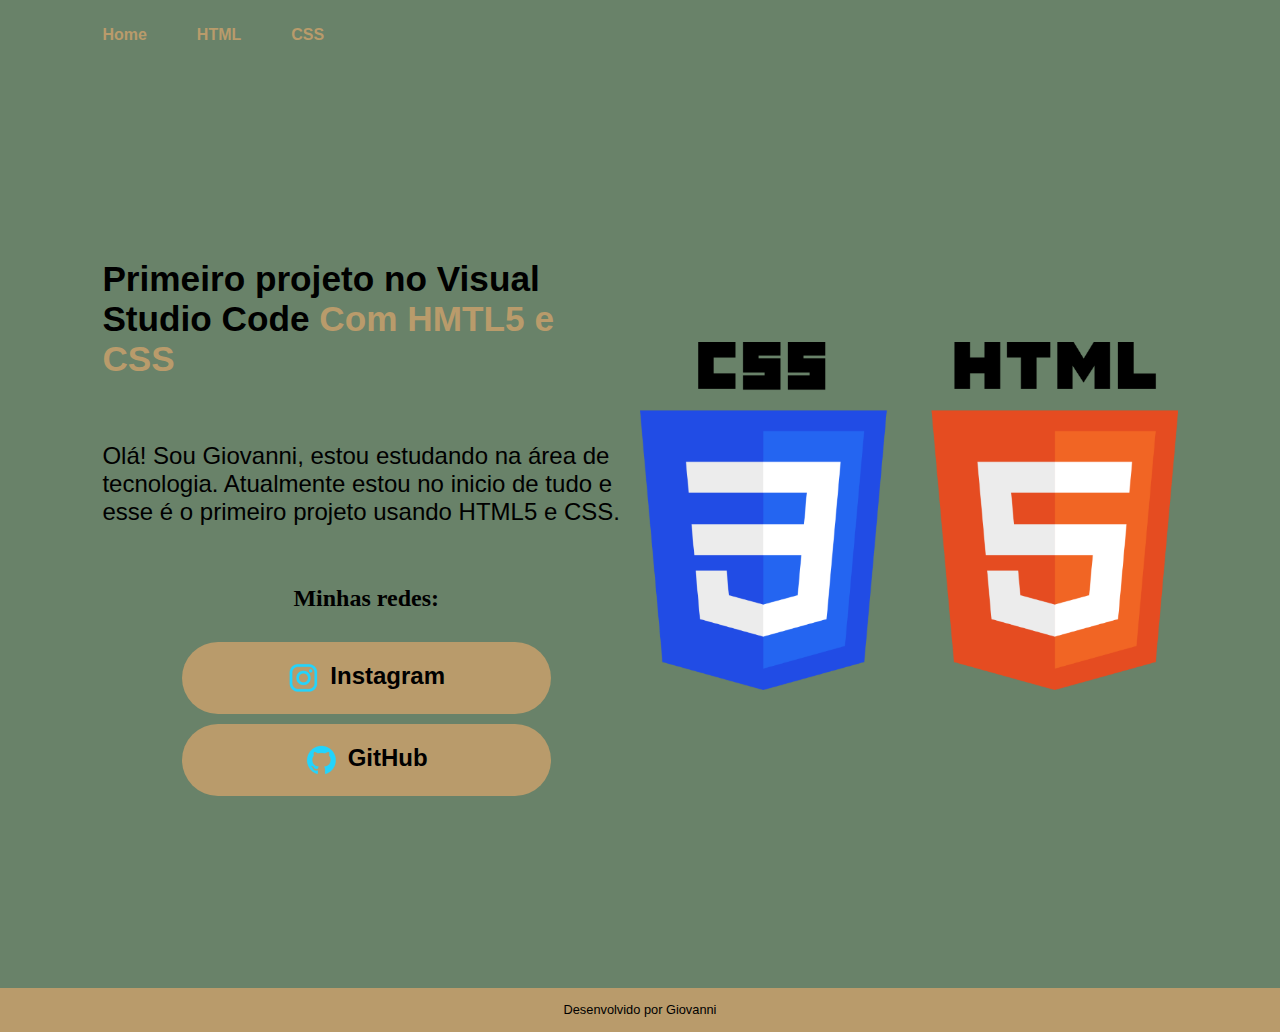
<file: index.html>
<!DOCTYPE html>
<html lang="pt-br">

<head>
    <meta charset="UTF-8">
    <meta http-equiv="X-UA-Compatible" content="IE=edge">
    <meta name="viewport" content="width=device-width, initial-scale=1.0">
    <title>Home </title>
    <link rel="stylesheet" href="./styles/style.css">
</head>

<body>
    <header class="cabecalho">
        <nav class="cabecalho__menu">
            <a class="cabecalho__menu__link" href="index.html">Home</a>
            <a class="cabecalho__menu__link" href="about_html.html">HTML</a>
            <a class="cabecalho__menu__link" href="about_CSS.html">CSS</a>
        </nav>
    </header>
    <main class="apresentaçao">
        <section class="apresentaçao__conteudo">
            <h1 class="apresentaçao__conteudo__titulo">Primeiro projeto no Visual Studio Code <strong class="aaa">Com
                    HMTL5 e CSS</strong></h1>
            <p class="apresentaçao__conteudo__texto">Olá! Sou Giovanni, estou estudando na área de tecnologia.
                Atualmente estou no inicio de tudo e esse é o primeiro projeto usando HTML5 e CSS. </p>
            <div class="apresentaçao__links">
                <h2 class="apresentaçao__links__titulo">Minhas redes:</h2>
                <a class="apresentaçao__links__link"
                    href="https://instagram.com/giovanni_nasciment0?igshid=ZDdkNTZiNTM=">
                    <img src="./assets/instagram.png">
                    Instagram
                </a>
                <a class="apresentaçao__links__link" href="https://github.com/GiovanniNMS">
                    <img src="./assets/github.png">
                    GitHub</a>
            </div>
        </section>
        <img class="logo__imagem__index" src="./assets/logohtmlecss.png" alt="HTML logo">
    </main>
    <footer class="rodape">
        <p>Desenvolvido por Giovanni</p>
    </footer>
</body>

</html>
</file>
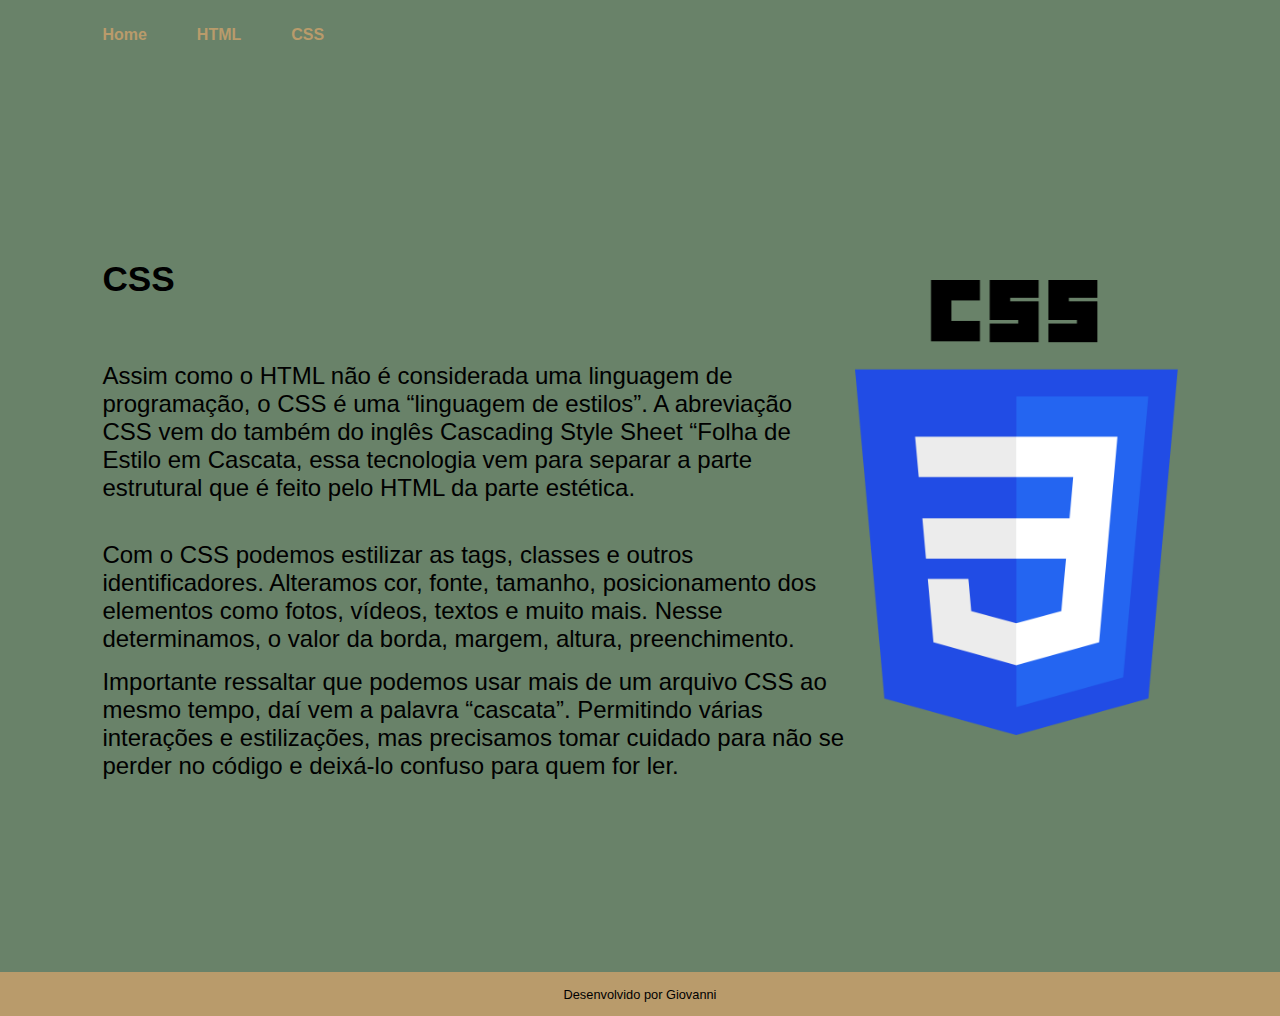
<file: about_CSS.html>
<!DOCTYPE html>
<html lang="pt-br">
<head>
    <meta charset="UTF-8">
    <meta http-equiv="X-UA-Compatible" content="IE=edge">
    <meta name="viewport" content="width=device-width, initial-scale=1.0">
    <title>CSS</title>
    <link rel="stylesheet" href="./styles/style.css">
</head>
<body>
    <header class="cabecalho">
        <nav class="cabecalho__menu">
            <a class="cabecalho__menu__link" href="index.html">Home</a>
            <a class="cabecalho__menu__link" href="about_html.html">HTML</a>
            <a class="cabecalho__menu__link" href="about_CSS.html">CSS</a>
        </nav>
    </header>
    <main class="apresentaçao">
        <section class="apresentaçao__conteudo">
            <h1 class="apresentaçao__conteudo__titulo">CSS</h1>
            <p class="apresentaçao__conteudo__texto">Assim como o HTML não é considerada uma linguagem de programação, o CSS é uma “linguagem de estilos”.  A abreviação CSS vem do também do inglês Cascading Style Sheet “Folha de Estilo em Cascata, essa tecnologia vem para separar a parte estrutural que é feito pelo HTML da parte estética. </p> 
            <p2 class="apresentaçao__conteudo__texto">Com o CSS podemos estilizar as tags, classes e outros identificadores. Alteramos cor, fonte, tamanho, posicionamento dos elementos como fotos, vídeos, textos e muito mais. Nesse determinamos, o valor da borda, margem, altura, preenchimento. </p2>            
            <p3 class="apresentaçao__conteudo__texto">Importante ressaltar que podemos usar mais de um arquivo CSS ao mesmo tempo, daí vem a palavra “cascata”. Permitindo várias interações e estilizações, mas precisamos tomar cuidado para não se perder no código e deixá-lo confuso para quem for ler. </p3>
        </section>
        <img class= "logo__imagem__CSS" src = "assets/logocss.jpg" alt="Logo HTML5">
    </main>
    <footer class="rodape">
        <p>Desenvolvido por Giovanni</p>
    </footer>
</body>
</html>
</file>
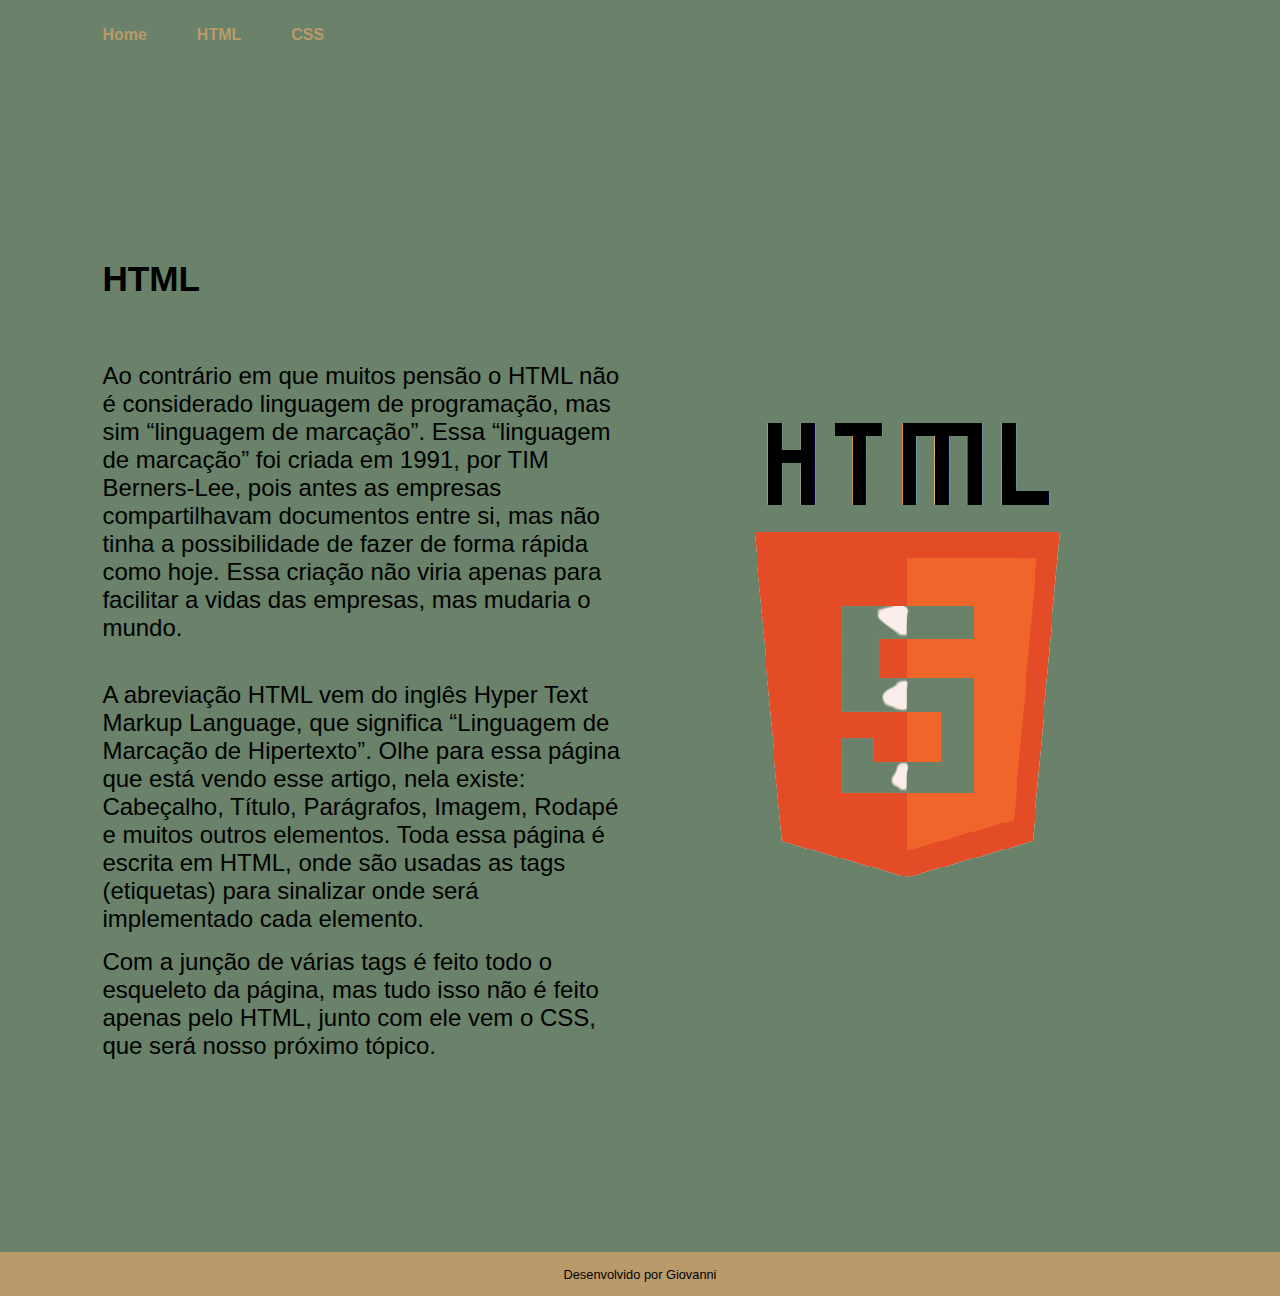
<file: about_html.html>
<!DOCTYPE html>
<html lang="pt-br">
<head>
    <meta charset="UTF-8">
    <meta http-equiv="X-UA-Compatible" content="IE=edge">
    <meta name="viewport" content="width=device-width, initial-scale=1.0">
    <title>HTML</title>
    <link rel="stylesheet" href="./styles/style.css">
</head>
<body>
    <header class="cabecalho">
        <nav class="cabecalho__menu">
            <a class="cabecalho__menu__link" href="index.html">Home</a>
            <a class="cabecalho__menu__link" href="about_html.html">HTML</a>
            <a class="cabecalho__menu__link" href="about_CSS.html">CSS</a>
        </nav>
    </header>
    <main class="apresentaçao">
        <section class="apresentaçao__conteudo">
            <h1 class="apresentaçao__conteudo__titulo"> HTML</h1>
            <p class="apresentaçao__conteudo__texto">Ao contrário em que muitos pensão o HTML não é considerado linguagem de programação, mas sim “linguagem de marcação”. Essa “linguagem de marcação” foi criada em 1991, por TIM Berners-Lee, pois antes as empresas compartilhavam documentos entre si, mas não tinha a possibilidade de fazer de forma rápida como hoje. Essa criação não viria apenas para facilitar a vidas das empresas, mas mudaria o mundo.</p> 
            <p2 class="apresentaçao__conteudo__texto">A abreviação HTML vem do inglês Hyper Text Markup Language, que significa “Linguagem de Marcação de Hipertexto”. Olhe para essa página que está vendo esse artigo, nela existe: Cabeçalho, Título, Parágrafos, Imagem, Rodapé e muitos outros elementos. Toda essa página é escrita em HTML, onde são usadas as tags (etiquetas) para sinalizar onde será implementado cada elemento.</p2>            
            <p3 class="apresentaçao__conteudo__texto">Com a junção de várias tags é feito todo o esqueleto da página, mas tudo isso não é feito apenas pelo HTML, junto com ele vem o CSS, que será nosso próximo tópico.</p3>
        </section>
        <img class= "logo__imagem__HTML" src = "assets/HTML5.png" alt="Logo HTML5">
    </main>
    <footer class="rodape">
        <p>Desenvolvido por Giovanni</p>
    </footer>
</body>
</html>
</file>
<file: styles/style.css>
@import url('https://fonts.googleapis.com/css2?family= Krona+One & family= Montserrat & display=swap');


:root {
    --cor-primaria: #698269;
    --cor-secundaria: black;
    --cor-terciaria: #B99B6B;
    --font-primaria: 'Montserrat', sans-serif;
    --font-secundaria: 'krona+one', sans-serif;
}

body {
    margin: 0;
    margin: 0;
    background-color: var(--cor-primaria);
    color: var(--cor-secundaria);
}

.cabecalho {
    padding: 2% 0% 0% 8%;
}

.cabecalho__menu {
    display: flex;
    gap: 50px;
}

.cabecalho__menu__link {
    color: var(--cor-terciaria);
    font-family: var(--font-secundaria);
    font-weight: 600;
    text-decoration: none;
}

.cabecalho__menu__link:hover {
    color: #97805b;
}

.apresentaçao {
    display: flex;
    align-items: center;
    justify-content: space-between;
    padding: 15% 8% 15% 8%;
    gap: 10px;
}

.apresentaçao__conteudo {
    width: 100%;
    display: flex;
    flex-direction: column;
    gap: 15px;
}

.apresentaçao__conteudo__titulo {
    font-size: 2.2rem;
    text-align: left;
    font-family: var(--font-secundaria);
}

h1 {
    color: var(--cor-secundaria);
    text-align: center;
}

.aaa {
    color: var(--cor-terciaria);
}

.aaa:hover {
    background-color: #97805b;
}

.apresentaçao__conteudo__texto {
    font-size: 1.5rem;
    font-family: var(--font-primaria);
}

p,
a,
a {
    color: var(--cor-secundaria);
}

.apresentaçao__links {
    display: flex;
    flex-direction: column;
    justify-content: space-between;
    align-items: center;
    gap: 10px;
}

.apresentaçao__links__link {
    width: 70%;
    height: 30%;
    background-color: var(--cor-terciaria);
    text-align: center;
    border-radius: 40px;
    font-size: 1.5rem;
    padding: 20px 0;
    color: black;
    font-family: var(--font-primaria);
    font-weight: 600;
    text-decoration: none;
    display: flex;
    justify-content: center;
    gap: 10px;
    background-image: none;
}

.apresentaçao__links__link:hover {
    background-color: #977f57;
}

.logo__imagem__index {
    width: 50%;
    height: 50%;
    object-fit: fill;
}

.apresentaçao__links__titulo {
    font: var(--font-primaria);
    font-weight: 600;
    font-size: 150%;
}

.logo__imagem__CSS {
    width: 30%;
    height: 40%;
    object-fit: fill;
}

.logo__imagem__HTML {
    width: 50%;
    height: 50%;
    object-fit: fill;
}

.rodape {
    margin: 0;
    padding: 2px;
    background-color: var(--cor-terciaria);
    color: black;
    font-size: 0.8rem;
    text-align: center;
    font-family: var(--font-secundaria);
    font-weight: 800px;
}

@media(max-width: 800px) {
    .cabecalho {
        padding: 10% 0% 10% 0%;
        ;
    }

    .cabecalho__menu {
        display: flex;
        justify-content: center;
        gap: 50px;
    }

    .apresentaçao {
        flex-direction: column-reverse;
        display: flex;
        align-items: center;
        justify-content: space-between;
        padding: 5% 5%;
        gap: 5px;
    }

    .apresentaçao__conteudo {
        width: auto;
        display: flex;
        flex-direction: column;
        gap: 20px;
    }       

    .logo__imagem__index {
        display: flex;
        justify-content: center;
    }
}
</file>
